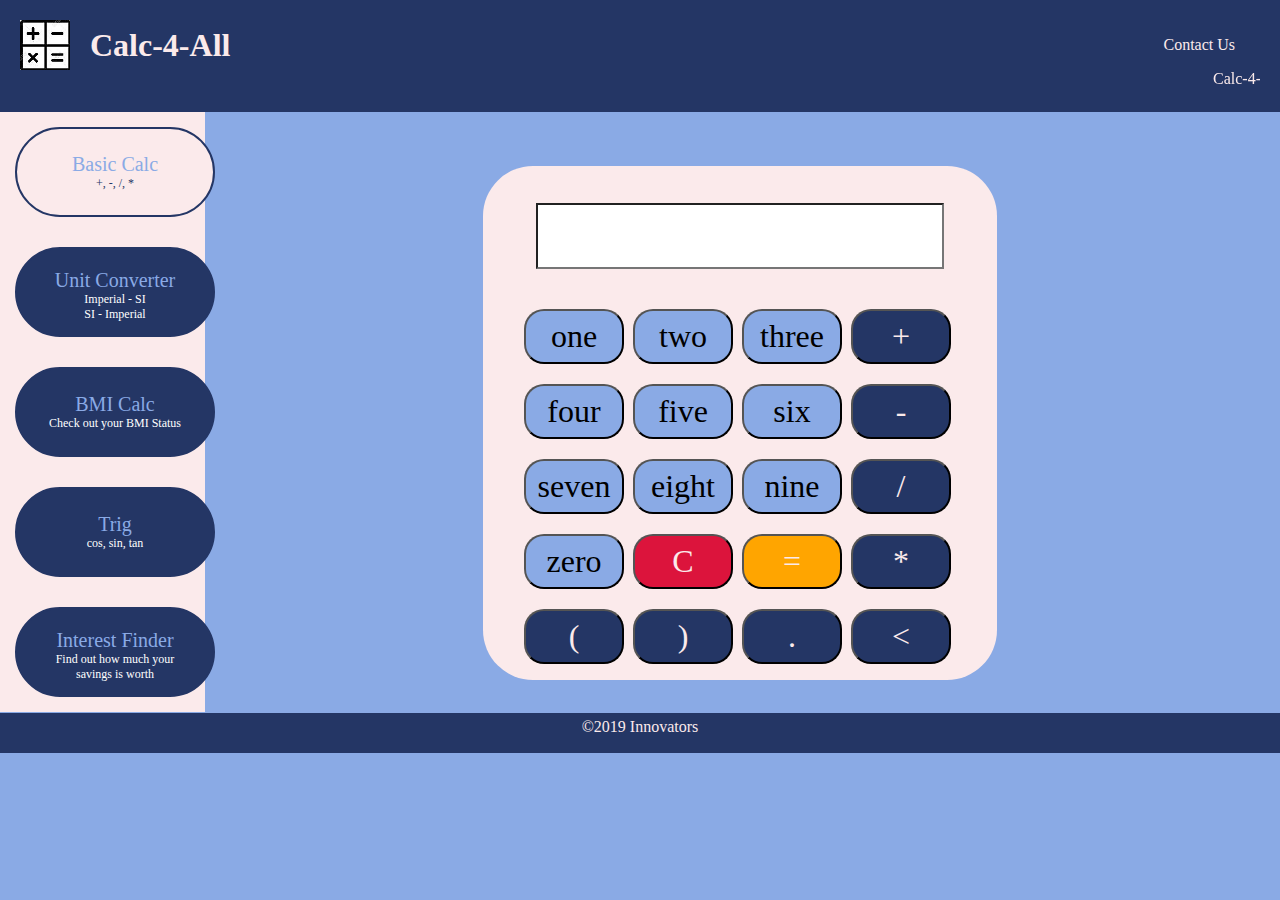
<file: html_files/index.html>
<!DOCTYPE html>
<html>
<head>
	<title>Calc-4-All</title>
	<link rel="stylesheet" type="text/css" href="..\css_files\index.css">
</head>

<body>
<div id="main_body">
	<header>
		<div id="main_header">
			<a href="index.html"><img src="../logo2.jpg" alt="logo" width="50" height="50"></a>
			<h1>Calc-4-All</h1>
			<ul>
			<li onclick="document.getElementById('contact_us').style.display='block'" style="width:auto;"><a href="#">Contact Us</a></li>
				<div id="contact_us" class="modal">
					<form class="modal-content animate" action="/action_page.php">
						<div class="container"> 
			                <label><b>Suggestions</b></label>
			                <br> 
			                <input type="text" id="suggestions">
			                <br> 
			  			    <label><b>E-mail</b></label>
			  			    <br> 
			                <input type="email" placeholder="example@email.com" id="email"> 
			                <br>
			                <input type="submit" id="submit" value="Submit">             
            			</div> 
					</form>
				</div>
			</ul>
			<marquee id="text">
				Calc-4-All is a free online calculator. Here you will find Basic Arithmetic, Trigonometry, BMI, Interest and Unit Conversion calculators. Enjoy!!!
			</marquee>
		</div>		
	</header>
	<aside>
		<div id="right_aside">
			<button class="button" id="active">
				<a href="index.html">Basic Calc</a>
				<p> +, -, /, *</p>
			</button>
			<button class="button">
				<a href="area.html">Unit Converter</a>
				<p> Imperial - SI</p>
				<p> SI - Imperial</p>
			</button>
			<button class="button">
				<a href="bmi.html">BMI Calc</a>
				<p>Check out your BMI Status</p>
			</button>
			<button class="button">
				<a href="trig.html">Trig</a>
				<p>cos, sin, tan</p>
			</button>
			<button class="button">
			<a href="int.html">Interest Finder</a>
				<p>Find out how much your savings is worth</p>
			</button>
	    </div>
	</aside>
	<main>
		<div id="content">
			<form name="case">
			    <input name="display" id="display" value=""> <!-- this is display area -->

			    <input type="button" class="digit" value="one" onclick="run1()"> <!-- value is for what appears on button -->
			    <input type="button" class="digit" value="two" onclick="run2()">
			    <input type="button" class="digit" value="three" onclick="run3()">
			    <input type="button" id="plus" 	class="oper" 	value="+"  onclick="runPlus()">

			    <input type="button" class="digit" value="four" onclick="run4()">
			    <input type="button" class="digit" value="five" onclick="run5()">
			    <input type="button" class="digit" value="six" onclick="run6()">
			    <input type="button" id="minus" 	class="oper" 	value="-" onclick="runMinus()" >

			    <input type="button" class="digit" value="seven" onclick="run7()">
			    <input type="button" class="digit" value="eight" onclick="run8()">
			    <input type="button" class="digit" value="nine" onclick="run9()">
			    <input type="button" id="divide" 	class="oper" 	value="/" onclick="runDivide()" >
			    
			    <input type="button" class="digit" value="zero" onclick="run0()">
			    <input type="button" id="clearMem" class="oper" value="C" onclick="runC()">
			  	<input type="button" id="equal" 	class="oper"	value="=" onclick="runEquals()">
			    <input type="button" id="multiply" 	class="oper" 	value="*" onclick="runMultiply()">

			    <input type="button" id="openBracket" 	class="oper" 	value="(" onclick="runOpenBracket()">
			    <input type="button" id="closeBracket" 	class="oper" 	value=")" onclick="runCloseBracket()">
			    <input type="button" id="dot" 	class="oper" 	value="." onclick="runDot()">
			    <input type="button" id="backspace" class="oper" value="<" onclick="runBackspace()">

			  </form>			
		</div>
	</main>
	<div id="clear"></div>
		<footer>
			<div id="footer">
				<p>&copy;2019 Innovators</p>
			</div>
		</footer>
</div>
	<script type="text/javascript" src="../js_files/index.js"></script>
</body>
</html>
</file>
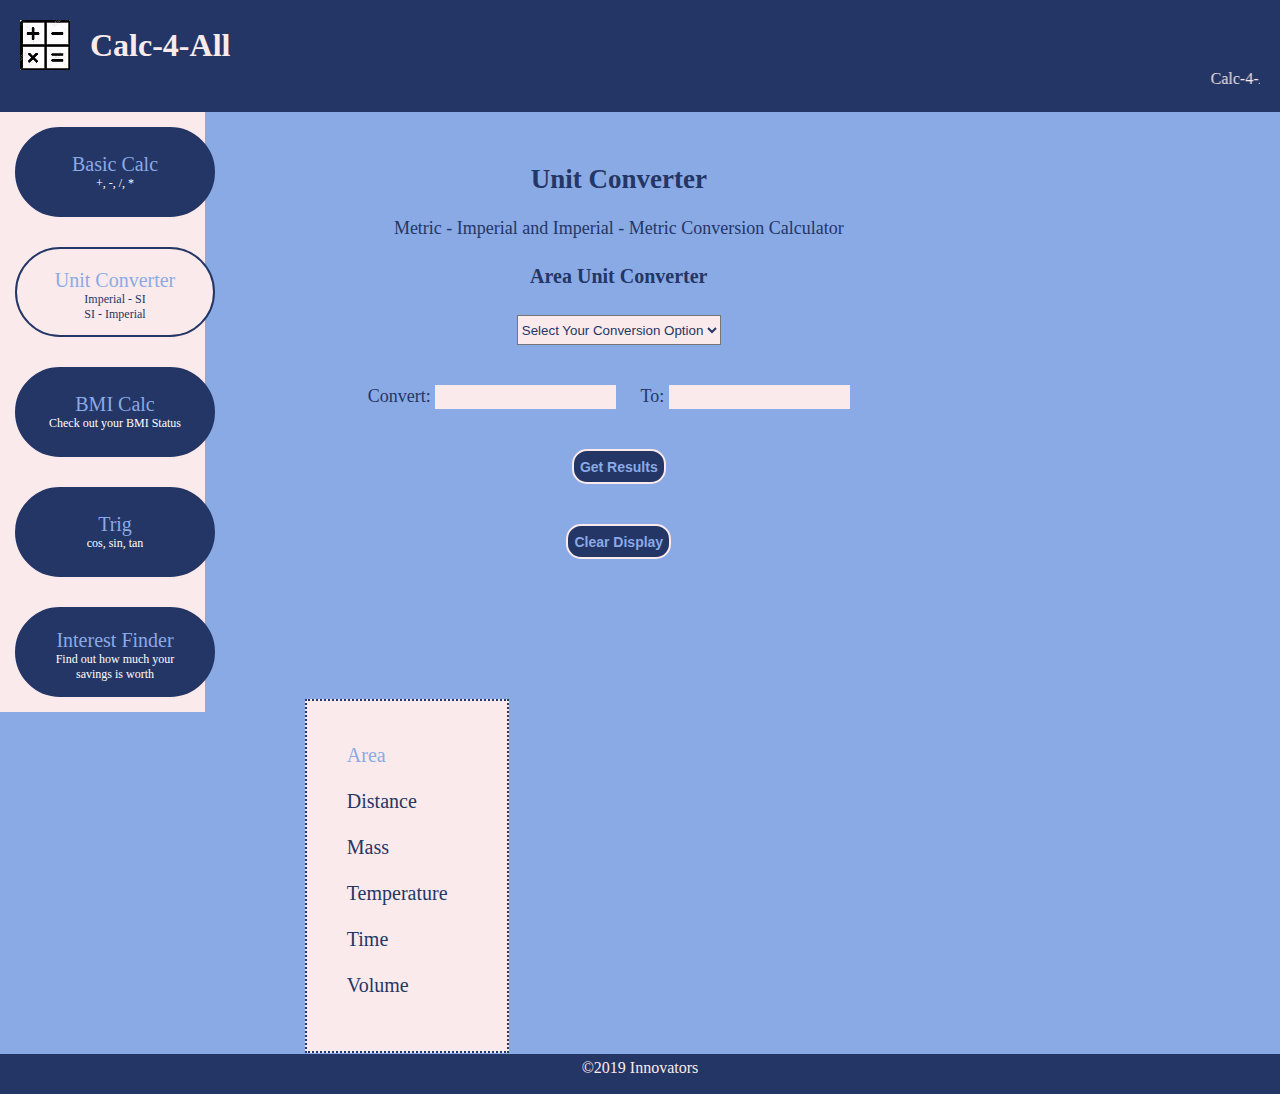
<file: html_files/area.html>
<!DOCTYPE html>
<html>
<head>
	<title>Calc-4-All</title>
	<link rel="stylesheet" type="text/css" href="..\css_files\area.css">
</head>
<body>
	<div id="main_body">
	<header>
		<div id="main_header">
			<a href="index.html"><img src="../logo2.jpg" alt="logo" width="50" height="50"></a>
			<h1>Calc-4-All</h1>
			<marquee id="text">
				Calc-4-All is a free online calculator. Here you will find Basic Arithmetic, Trigonometry, BMI, Interest and Unit Conversion calculators. Enjoy!!!
			</marquee>
		</div>		
	</header>
	<aside>
		<div id="right_aside">
			<button class="button">
				<a href="index.html">Basic Calc</a>
				<p> +, -, /, *</p>
			</button>
			<button class="button" id="active">
				<a href="area.html">Unit Converter</a>
				<p> Imperial - SI</p>
				<p> SI - Imperial</p>
			</button>
			<button class="button">
				<a href="bmi.html">BMI Calc</a>
				<p>Check out your BMI Status</p>
			</button>
			<button class="button">
				<a href="trig.html">Trig</a>
				<p>cos, sin, tan</p>
			</button>
			<button class="button">
			<a href="int.html">Interest Finder</a>
				<p>Find out how much your savings is worth</p>
			</button>
	    </div>
	</aside>
	<div id="main_content">
		<h2>Unit Converter</h2>
		<p>
			Metric - Imperial and Imperial - Metric Conversion Calculator
		</p>        
		<h4>Area Unit Converter</h4>
		<select  class="choose" id="choose_area">
			<option id="select_option">Select Your Conversion Option</option>
			<option class="option" value="sq_m">Sq. meter - Sq. feet</option>
			<option class="option" value="sq_ft">Sq. feet - Sq. meters</option>
		</select>
		<br>
		<label>Convert:</label>
		<input type="number" class="user_input" step="0.01" min="0" required>
		<label>To:</label>
		<input type="text" class="app_output">
		<br>
		<button onclick="convert()" id="answer">Get Results</button>	
		<br>
		<button onclick="clear_display()" id="clear_display">Clear Display</button>			
	</div>
	<aside>
		<div id="left_aside">
			<ul id="left-list">
				<br>
				<li><a href="area.html" class="current">Area</a></li>
				<br>
				<li><a href="distance.html">Distance</a></li>
				<br>
				<li><a href="mass.html">Mass</a></li>
				<br>
				<li><a href="temp.html">Temperature</a></li>
				<br>
				<li><a href="time.html">Time</a></li>
				<br>
				<li><a href="volume.html">Volume</a></li>
			</ul>		
		</div>
	</aside>
	<div id="clear"></div>
	<footer>
		<div id="footer">
			<p>&copy;2019 Innovators</p>
		</div>
	</footer>
</div>
<script type="text/javascript" src="..\js_files\area.js"></script>
</body>
</html>
</file>
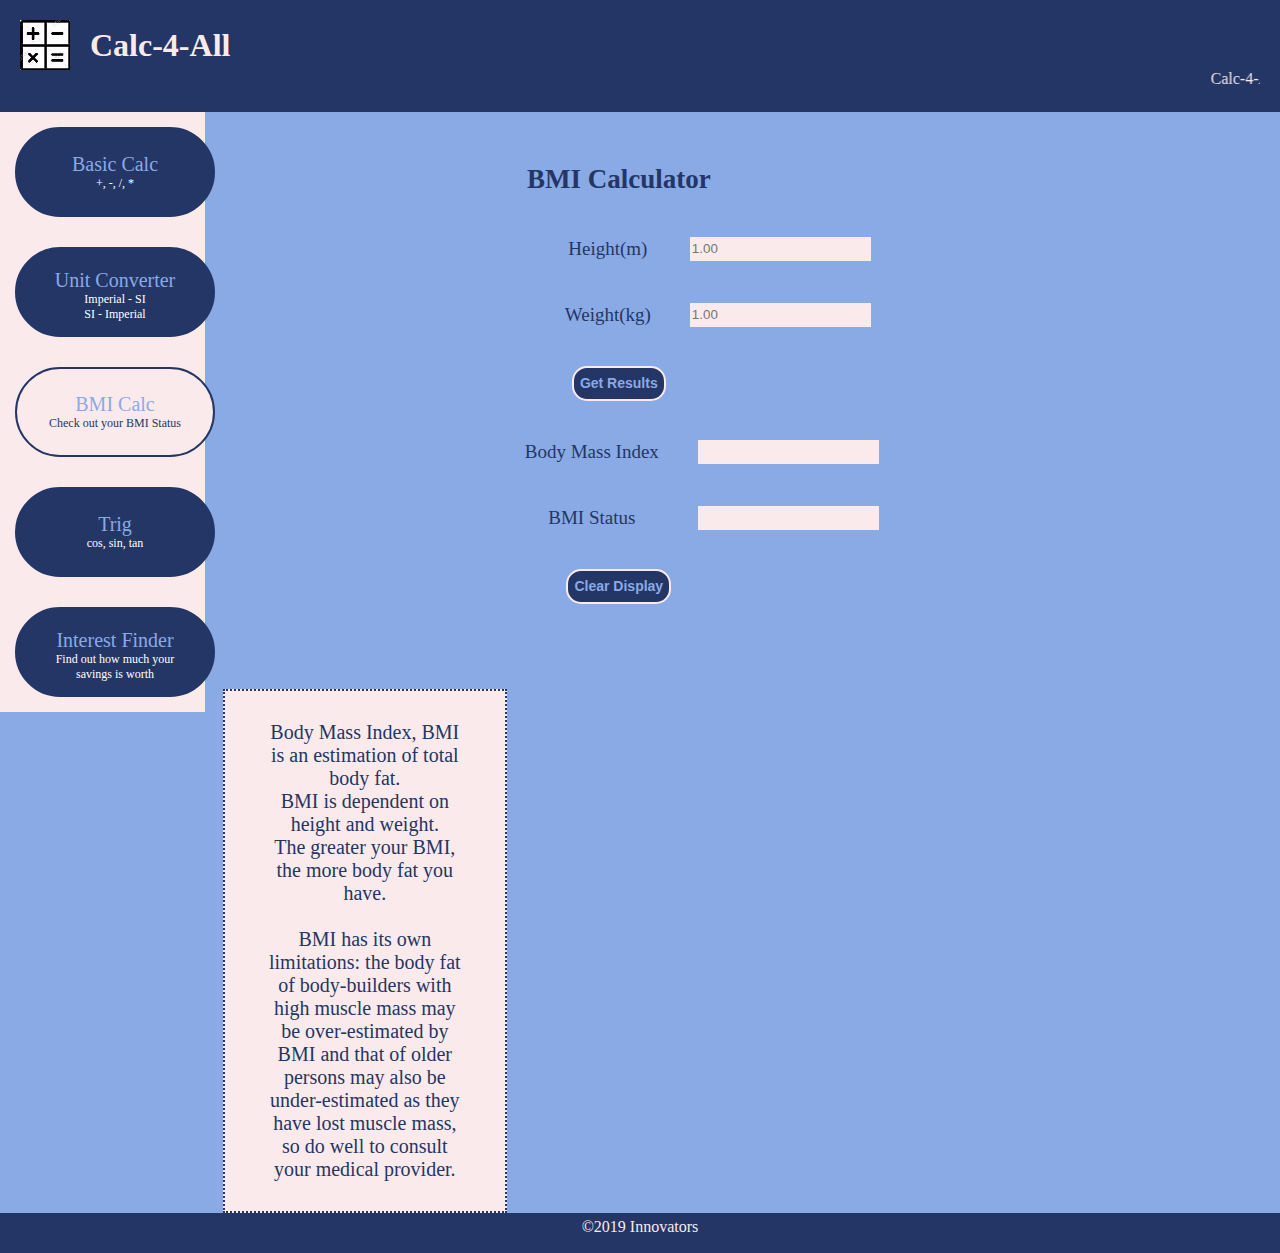
<file: html_files/bmi.html>
<!DOCTYPE html>
<html>
<head>
	<title>Calc-4-All</title>
	<link rel="stylesheet" type="text/css" href="..\css_files\bmi.css">
</head>
<body>
	<div id="main_body">
	<header>
		<div id="main_header">
			<a href="index.html"><img src="../logo2.jpg" alt="logo" width="50" height="50"></a>
			<h1>Calc-4-All</h1>
			<marquee id="text">
				Calc-4-All is a free online calculator. Here you will find Basic Arithmetic, Trigonometry, BMI, Interest and Unit Conversion calculators. Enjoy!!!
			</marquee>
		</div>		
	</header>
	<aside>
		<div id="right_aside">
			<button class="button">
				<a href="index.html">Basic Calc</a>
				<p> +, -, /, *</p>
			</button>
			<button class="button">
				<a href="area.html">Unit Converter</a>
				<p> Imperial - SI</p>
				<p> SI - Imperial</p>
			</button>
			<button class="button" id="active">
				<a href="bmi.html">BMI Calc</a>
				<p>Check out your BMI Status</p>
			</button>
			<button class="button">
				<a href="trig.html">Trig</a>
				<p>cos, sin, tan</p>
			</button>
			<button class="button">
			<a href="int.html">Interest Finder</a>
				<p>Find out how much your savings is worth</p>
			</button>
	    </div>
	</aside>
    <div id="main_content">
    	<h2>BMI Calculator</h2>
    	<div id="bmi_form">
    		<form name="bmi">
    			<div id="input_label1">
	    			<label for="height">Height(m)</label>	
	    			<br><br><br>
	    			<label for="weight">Weight(kg)</label>
	    			<br>
    			</div>
	    		<div class="input">
		    		<input type="number" name="height" id="height_m" class="u_entry" min="0" placeholder="1.00" step="0.01">
		    		<br><br><br>
		    		<input type="number" name="mass" id="weight_kg" class="u_entry" min="0" placeholder="1.00" step="0.01">
		    		<br>		
	    		</div>
	    		<div class="clear"></div>
	    		<input type="button" id="get_results" 	class="u_entry"	value="Get Results" onclick="bmi_calc()">
		    	<br>		    
	    		<div id="input_label2">
	    			<label for="index">Body Mass Index</label>
	    			<br><br><br>
	    			<label for="status">BMI Status</label>
	    			<br>
	    		</div>
	    		<div class="input">
	    			<input name="display_1" id="display_bmi" value="" class="sys_response" maxlength="5">
		    		<br><br><br>	    		
		    		<input name="display_2" id="display_status" value="" class="sys_response">
		    		<br>
	    		</div>
	    		<div class="clear"></div>
	    		<input type="button" id="clear_display" class="u_entry" value="Clear Display" onclick="clearDisplay()">
		    	<br>
    		</form>
    	</div>
    	<div id="status_text"></div>
    </div>
    <div id="left_aside">
    		<p>
		    	Body Mass Index, BMI is an estimation of total body fat.<br> BMI is dependent on height and weight.<br>
		    	The greater your BMI, the more body fat you have. 
		    	<br><br>
    		    BMI has its own limitations: the body fat of body-builders with high muscle mass may be over-estimated by BMI and that of older persons may also be under-estimated as they have lost muscle mass, so do well to consult your medical provider.
        	</p>
    </div>
	
	<div class="clear"></div>
		<footer>
			<div id="footer">
				<p>&copy;2019 Innovators</p>
			</div>
		</footer>
</div>
<script type="text/javascript" src="..\js_files\bmi.js"></script>
</body>
</html>
</file>
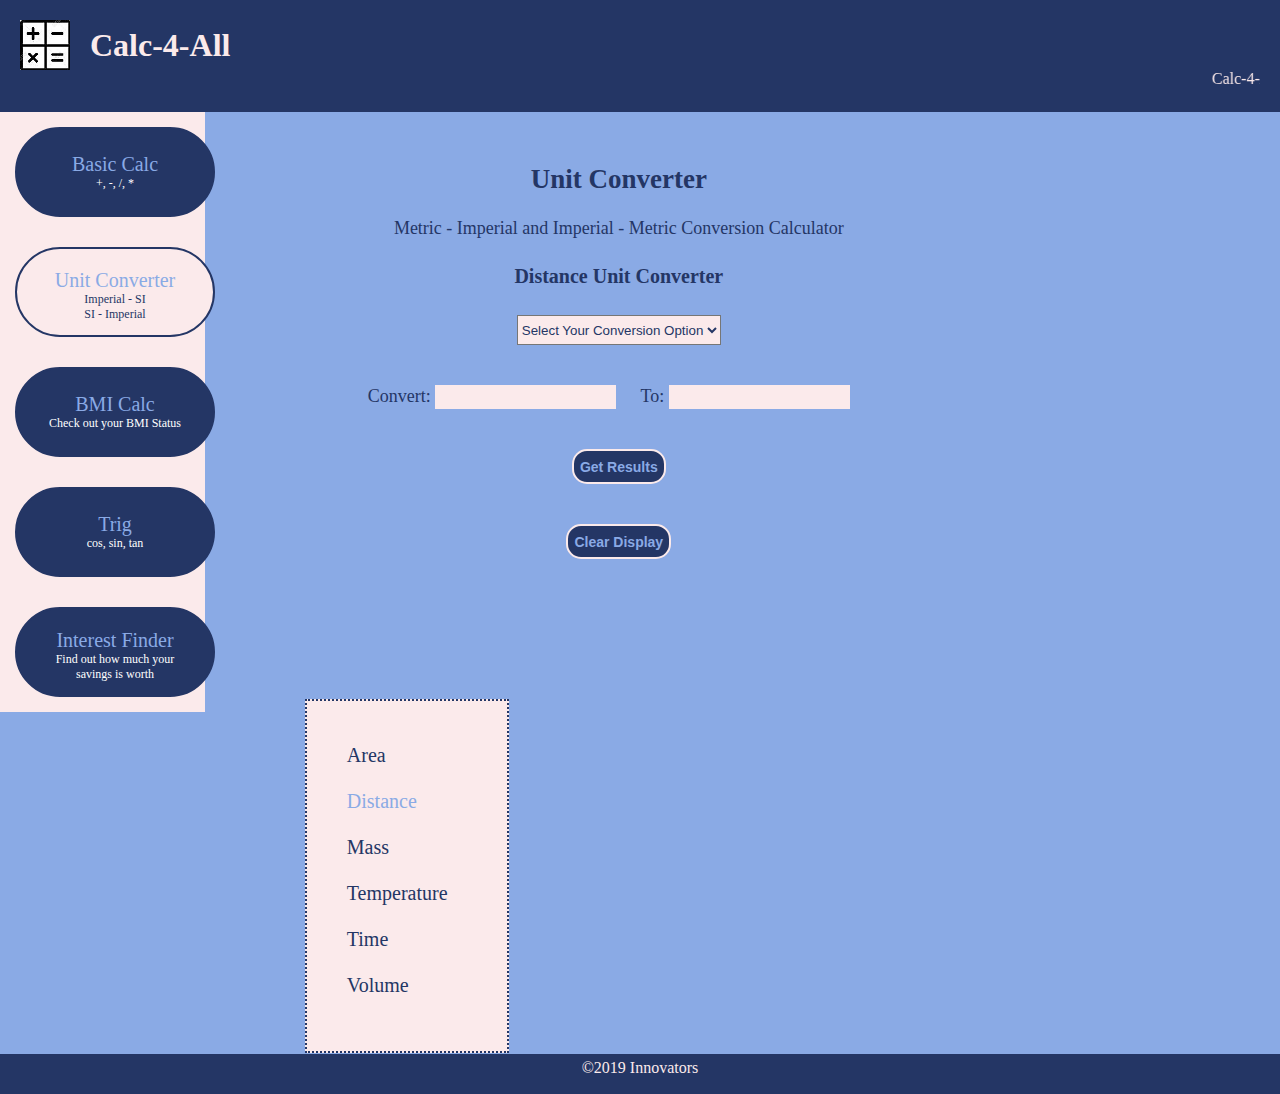
<file: html_files/distance.html>
<!DOCTYPE html>
<html>
<head>
	<title>Calc-4-All</title>
	<link rel="stylesheet" type="text/css" href="..\css_files\distance.css">
</head>
<body>
	<div id="main_body">
	<header>
		<div id="main_header">
			<a href="index.html"><img src="../logo2.jpg" alt="logo" width="50" height="50"></a>
			<h1>Calc-4-All</h1>
			<marquee id="text">
				Calc-4-All is a free online calculator. Here you will find Basic Arithmetic, Trigonometry, BMI, Interest and Unit Conversion calculators. Enjoy!!!
			</marquee>
		</div>		
	</header>
	<aside>
		<div id="right_aside">
			<button class="button">
				<a href="index.html">Basic Calc</a>
				<p> +, -, /, *</p>
			</button>
			<button class="button" id="active">
				<a href="area.html">Unit Converter</a>
				<p> Imperial - SI</p>
				<p> SI - Imperial</p>
			</button>
			<button class="button">
				<a href="bmi.html">BMI Calc</a>
				<p>Check out your BMI Status</p>
			</button>
			<button class="button">
				<a href="trig.html">Trig</a>
				<p>cos, sin, tan</p>
			</button>
			<button class="button">
			<a href="int.html">Interest Finder</a>
				<p>Find out how much your savings is worth</p>
			</button>
	    </div>
	</aside>
	<div id="main_content">
		<h2>Unit Converter</h2>
		<p>
			Metric - Imperial and Imperial - Metric Conversion Calculator 
		</p>        
		<h4>Distance Unit Converter</h4>
		<select class="choose" id="choose_distance">
			<option id="select_option">Select Your Conversion Option</option>
			<option class="option" value="m-y">Meters - Yards</option>
			<option class="option" value="y-m">Yards - Meters</option>
		</select>
		<br>
		<!-- input areas where user inputs value and gets output in return -->
		<label>Convert:</label>
		<input type="number" class="user_input" step="0.01" min="0" required>
		<label>To:</label>
		<input type="text" class="app_output">
		<br>
		<button onclick="convert()" id="answer">Get Results</button>
		<br>	
		<button onclick="clear_display()" id="clear_display">Clear Display</button>			
	</div>
	<aside>
		<div id="left_aside">
			<ul id="left-list">
				<br>
				<li><a href="area.html">Area</a></li>
				<br>
				<li><a href="distance.html" class="current">Distance</a></li>
				<br>
				<li><a href="mass.html">Mass</a></li>
				<br>
				<li><a href="temp.html">Temperature</a></li>
				<br>
				<li><a href="time.html">Time</a></li>
				<br>
				<li><a href="volume.html">Volume</a></li>
			</ul>		
		</div>
	</aside>
	<div id="clear"></div>
	<footer>
		<div id="footer">
			<p>&copy;2019 Innovators</p>
		</div>
	</footer>
</div>
<script type="text/javascript" src="..\js_files\distance.js"></script>
</body>
</html>
</file>
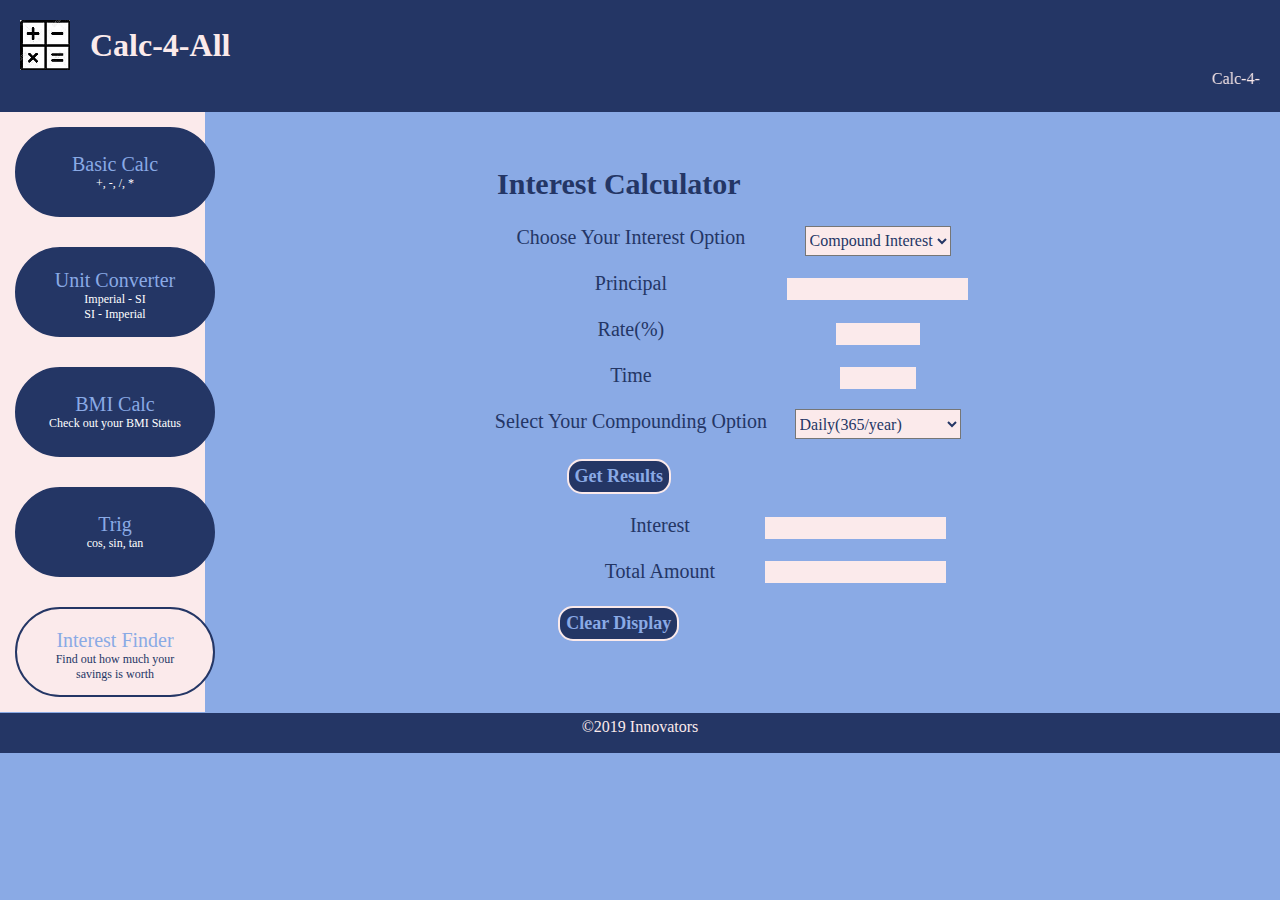
<file: html_files/int.html>
<!DOCTYPE html>
<html>
<head>
	<title>Calc-4-All</title>
	<link rel="stylesheet" type="text/css" href="..\css_files\int.css">
</head>
<body>
	<div id="main_body">
	<header>
		<div id="main_header">
			<a href="index.html"><img src="../logo2.jpg" alt="logo" width="50" height="50"></a>
			<h1>Calc-4-All</h1>
			<marquee id="text">
				Calc-4-All is a free online calculator. Here you will find Basic Arithmetic, Trigonometry, BMI, Interest and Unit Conversion calculators. Enjoy!!!
			</marquee>
		</div>			
	</header>
	<aside>
		<div id="right_aside">
			<button class="button">
				<a href="index.html">Basic Calc</a>
				<p> +, -, /, *</p>
			</button>
			<button class="button">
				<a href="area.html">Unit Converter</a>
				<p> Imperial - SI</p>
				<p> SI - Imperial</p>
			</button>
			<button class="button">
				<a href="bmi.html">BMI Calc</a>
				<p>Check out your BMI Status</p>
			</button>
			<button class="button">
				<a href="trig.html">Trig</a>
				<p>cos, sin, tan</p>
			</button>
			<button class="button" id="active">
			<a href="int.html">Interest Finder</a>
				<p>Find out how much your savings is worth</p>
			</button>
	    </div>
	</aside>
	<div id="main_content">
		<h2>Interest Calculator</h2>
        <!-- user options -simple or compound interest -->
        <div id="label1">
        	<label for="interest_options" id="optionLabel_1">Choose Your Interest Option</label>
        	<br><br>
        	<label for="principal" class="label">Principal</label>
        	<br><br>
        	<label for="rate" class="label">Rate(%)</label>
        	<br><br>
        	<label for="time" class="label">Time</label>
        	<br><br>
        	<label for="compound_options" id="optionLabel_2">Select Your Compounding Option</label>
        	<br><br>
        </div>
        <div class="input_area">
	        <select id="interest_options">
	           	<option value="compoundInterest" id="compound">Compound Interest</option>
	        	<option value="simpleInterest" id="simple">Simple Interest</option>
	        </select>
	        <br>
			<input type="number" name="principal" id="principal" min="5" class="input" step="0.01">
			<br>			
			<input type="number" name="rate" id="rate" min="1" max="100" class="input" step="0.01">
			<br>			
			<input type="number" name="time" id="time" min="1" max="100" class="input"step="0.1">
			<br>			
			<select id="compound_options">
				<option value="365">Daily(365/year)</option>
				<option value="52">Weekly(52/year)</option>
				<option value="26">Bi-weekly(26/year)</option>
				<option value="12">Monthly(12/year)</option>
				<option value="6">Bi-monthly(6/year)</option>
				<option value="4">Quarterly(4/year)</option>
				<option value="2">Semi-annually(2/year)</option>
				<option value="1">Annually</option>
			</select>
			<br>
		</div>
		<div class="clear"></div>
		<input type="button" id="get_results" class="u_entry" value="Get Results" onclick="answer()">
		<br>
		<div id="label2">
			<label for="displayInterest" class="label">Interest</label>	
			<br><br>
			<label for="displayAmount" class="label">Total Amount</label>
			<br><br>
		</div>
        <div class="input_area">     
			<input type="display" name="displayInterest" id="displayInterest" class="input">
			<br>			
			<input type="display" name="displayAmount" id="displayAmount" class="input">
			<br>
		</div>
		<div class="clear"></div>
		<input type="button" id="clear_display" class="u_entry" value="Clear Display" onclick="clear_display()">
		<br>
	</div>
	<div class="clear"></div>
		<footer>
			<div id="footer">
				<p>&copy;2019 Innovators</p>
			</div>
		</footer>
</div>
<script type="text/javascript" src="..\js_files\int.js"></script>
</body>
</html>
</file>
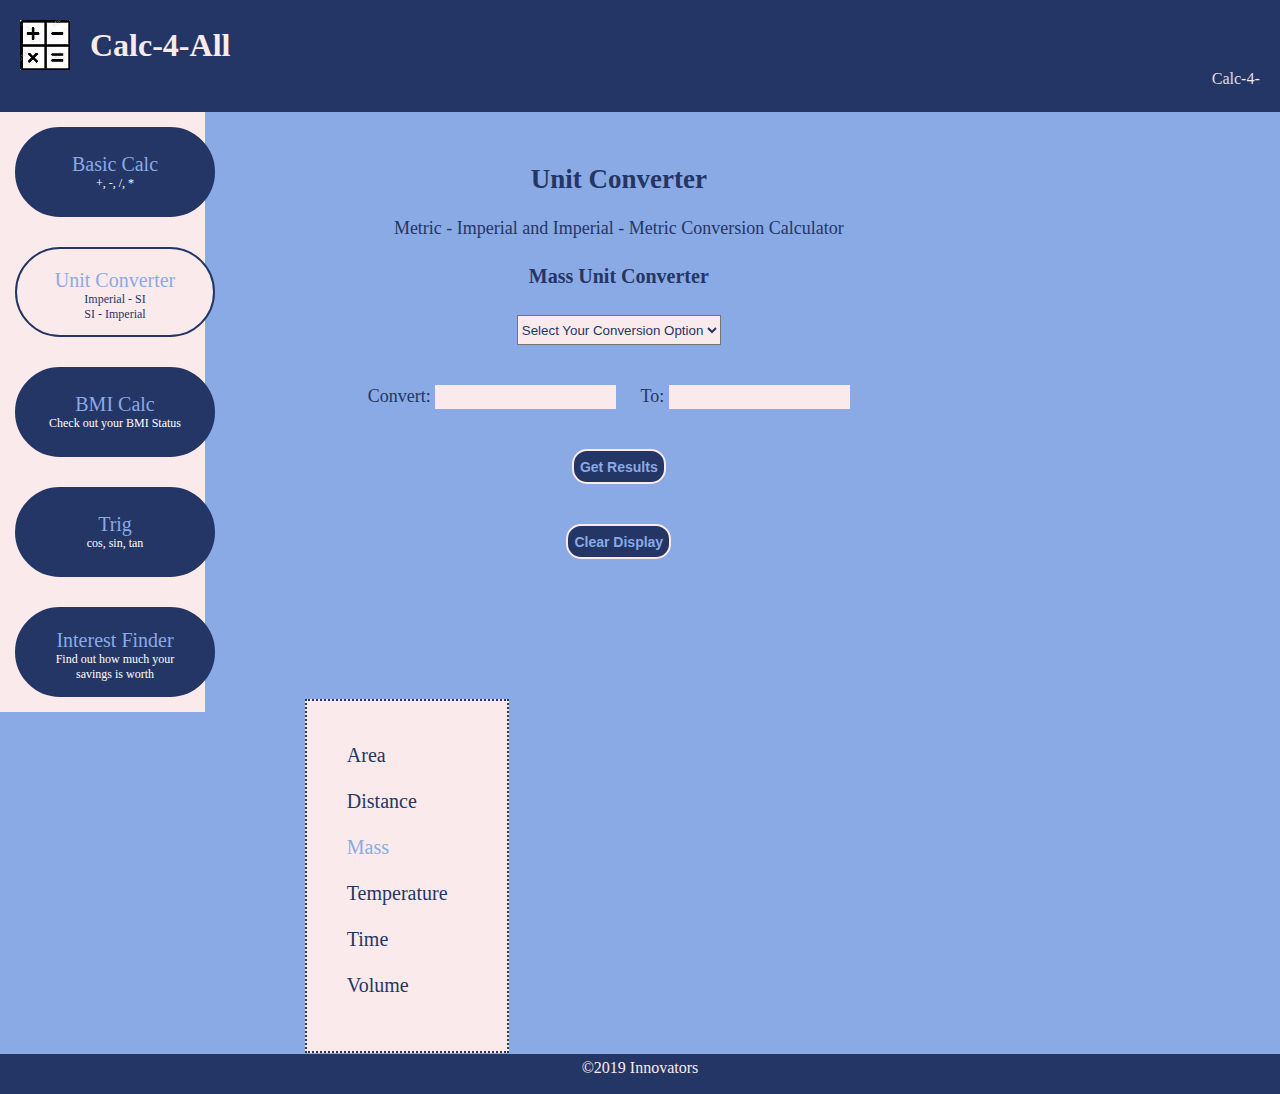
<file: html_files/mass.html>
<!DOCTYPE html>
<html>
<head>
	<title>Calc-4-All</title>
	<link rel="stylesheet" type="text/css" href="..\css_files\mass.css">
</head>
<body>
	<div id="main_body">
	<header>
		<div id="main_header">
			<a href="index.html"><img src="../logo2.jpg" alt="logo" width="50" height="50"></a>
			<h1>Calc-4-All</h1>
			<marquee id="text">
				Calc-4-All is a free online calculator. Here you will find Basic Arithmetic, Trigonometry, BMI, Interest and Unit Conversion calculators. Enjoy!!!
			</marquee>
		</div>		
	</header>
	<aside>
		<div id="right_aside">
			<button class="button">
				<a href="index.html">Basic Calc</a>
				<p> +, -, /, *</p>
			</button>
			<button class="button" id="active">
				<a href="area.html">Unit Converter</a>
				<p> Imperial - SI</p>
				<p> SI - Imperial</p>
			</button>
			<button class="button">
				<a href="bmi.html">BMI Calc</a>
				<p>Check out your BMI Status</p>
			</button>
			<button class="button">
				<a href="trig.html">Trig</a>
				<p>cos, sin, tan</p>
			</button>
			<button class="button">
			<a href="int.html">Interest Finder</a>
				<p>Find out how much your savings is worth</p>
			</button>
	    </div>
	</aside>
	<div id="main_content">
		<h2>Unit Converter</h2>
		<p>
			Metric - Imperial and Imperial - Metric Conversion Calculator
		</p>        
		<h4>Mass Unit Converter</h4>
		<select class="choose" id="choose_mass">
			<option id="select_option">Select Your Conversion Option</option>
			<option class="option" value="kg-p">Kilograms - Pounds</option>
			<option class="option" value="p-kg"> Pounds - Kilograms</option>
		</select>
		<br>
		<!-- input areas where user inputs value and gets output in return -->
		<label>Convert:</label>
		<input type="number" class="user_input" step="0.01" min="0" required>
		<label>To:</label>
		<input type="text" class="app_output">
		<br>
		<button onclick="convert()" id="answer">Get Results</button>
		<br>	
		<button onclick="clear_display()" id="clear_display">Clear Display</button>			
	</div>
	<aside>
		<div id="left_aside">
			<ul id="left-list">
				<br>	
				<li><a href="area.html">Area</a></li>
				<br>
				<li><a href="distance.html">Distance</a></li>
				<br>
				<li><a href="mass.html" class="current">Mass</a></li>
				<br>
				<li><a href="temp.html">Temperature</a></li>
				<br>
				<li><a href="time.html">Time</a></li>
				<br>
				<li><a href="volume.html">Volume</a></li>
			</ul>		
		</div>
	</aside>
	<div id="clear"></div>
	<footer>
		<div id="footer">
			<p>&copy;2019 Innovators</p>
		</div>
	</footer>
</div>
<script type="text/javascript" src="..\js_files\mass.js"></script>
</body>
</html>
</file>
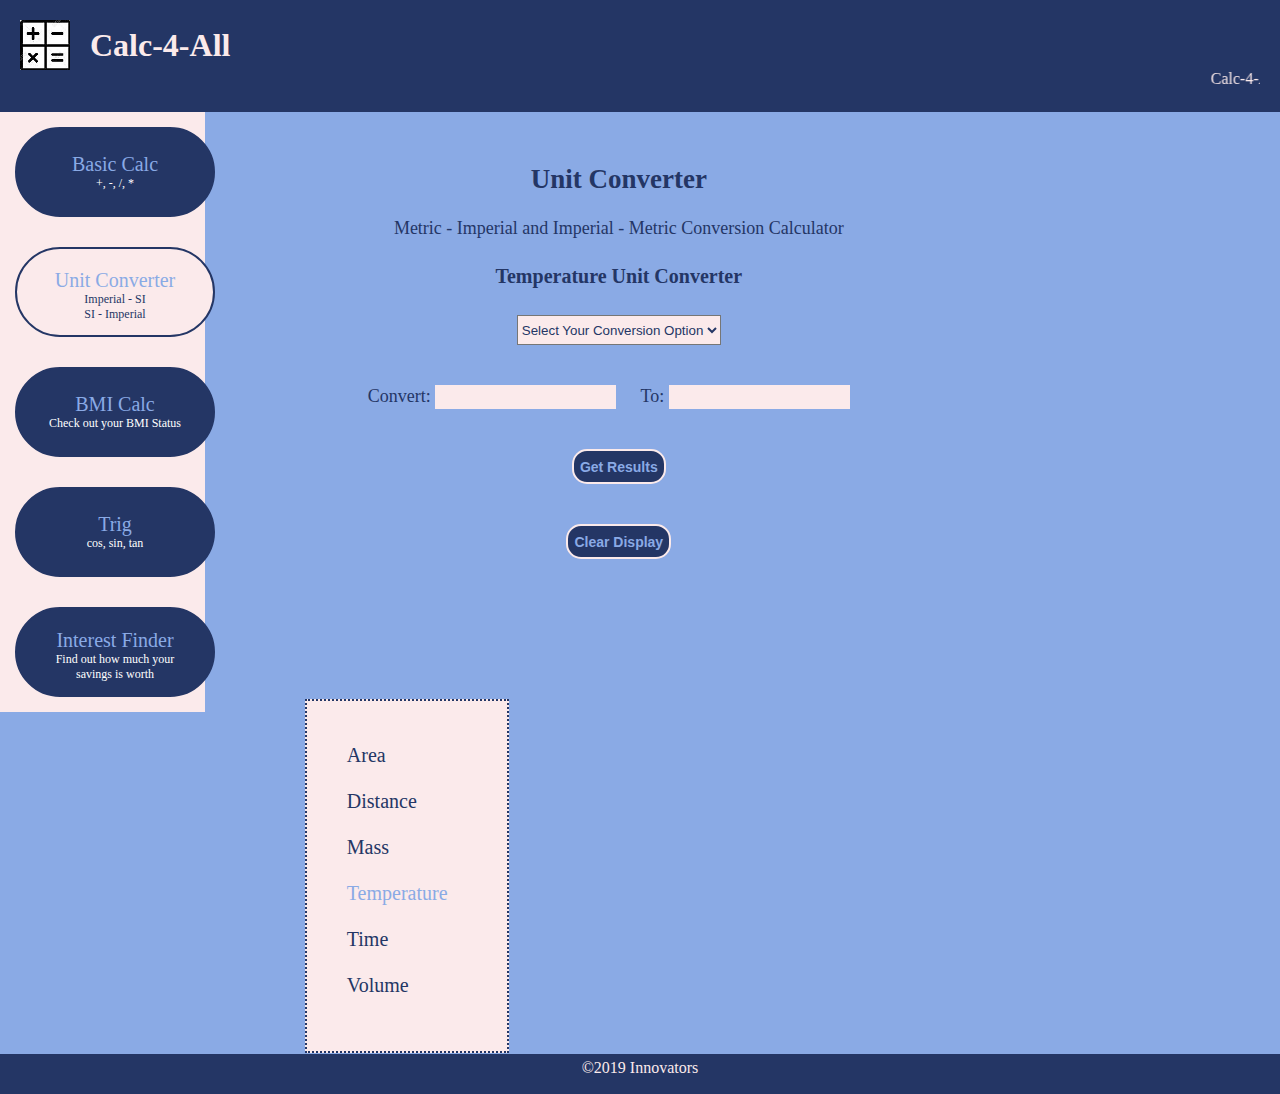
<file: html_files/temp.html>
<!DOCTYPE html>
<html>
<head>
	<title>Calc-4-All</title>
	<link rel="stylesheet" type="text/css" href="..\css_files\temp.css">
</head>
<body>
	<div id="main_body">
	<header>
		<div id="main_header">
			<a href="index.html"><img src="../logo2.jpg" alt="logo" width="50" height="50"></a>
			<h1>Calc-4-All</h1>
			<marquee id="text">
				Calc-4-All is a free online calculator. Here you will find Basic Arithmetic, Trigonometry, BMI, Interest and Unit Conversion calculators. Enjoy!!!
			</marquee>
		</div>		
	</header>
	<aside>
		<div id="right_aside">
			<button class="button">
				<a href="index.html">Basic Calc</a>
				<p> +, -, /, *</p>
			</button>
			<button class="button" id="active">
				<a href="area.html">Unit Converter</a>
				<p> Imperial - SI</p>
				<p> SI - Imperial</p>
			</button>
			<button class="button">
				<a href="bmi.html">BMI Calc</a>
				<p>Check out your BMI Status</p>
			</button>
			<button class="button">
				<a href="trig.html">Trig</a>
				<p>cos, sin, tan</p>
			</button>
			<button class="button">
			<a href="int.html">Interest Finder</a>
				<p>Find out how much your savings is worth</p>
			</button>
	    </div>
	</aside>
	<div id="main_content">
		<h2>Unit Converter</h2>
		<p>
			Metric - Imperial and Imperial - Metric Conversion Calculator
		</p>        
		<h4>Temperature Unit Converter</h4>
		<select class="choose" id="choose_temp">
			<option id="select_option">Select Your Conversion Option</option>
			<option class="option" value="tempk-c">Kelvin - Celsius</option>
			<option class="option" value="tempc-k">Celsius - Kelvin</option>
			<option class="option" value="tempf-k">Fahrenheit - Kelvin</option>
			<option class="option" value="tempk-f">Kelvin - Fahrenheit</option>
		</select>
		<br>
		<!-- input areas where user inputs value and gets output in return -->
		<label>Convert:</label>
		<input type="number" class="user_input" step="0.01" min="0" required>
		<label>To:</label>
		<input type="text" class="app_output">
		<br>
		<button onclick="convert()" id="answer">Get Results</button>
		<br>	
		<button onclick="clear_display()" id="clear_display">Clear Display</button>			
	</div>
	<aside>
		<div id="left_aside">
			<ul id="left-list">
				<br>
				<li><a href="area.html">Area</a></li>
				<br>
				<li><a href="distance.html">Distance</a></li>
				<br>
				<li><a href="mass.html">Mass</a></li>
				<br>
				<li><a href="temp.html" class="current">Temperature</a></li>
				<br>
				<li><a href="time.html">Time</a></li>
				<br>
				<li><a href="volume.html">Volume</a></li>
			</ul>		
		</div>
	</aside>
	<div id="clear"></div>
	<footer>
		<div id="footer">
			<p>&copy;2019 Innovators</p>
		</div>
	</footer>
</div>
<script type="text/javascript" src="..\js_files\temp.js"></script>
</body>
</html>
</file>
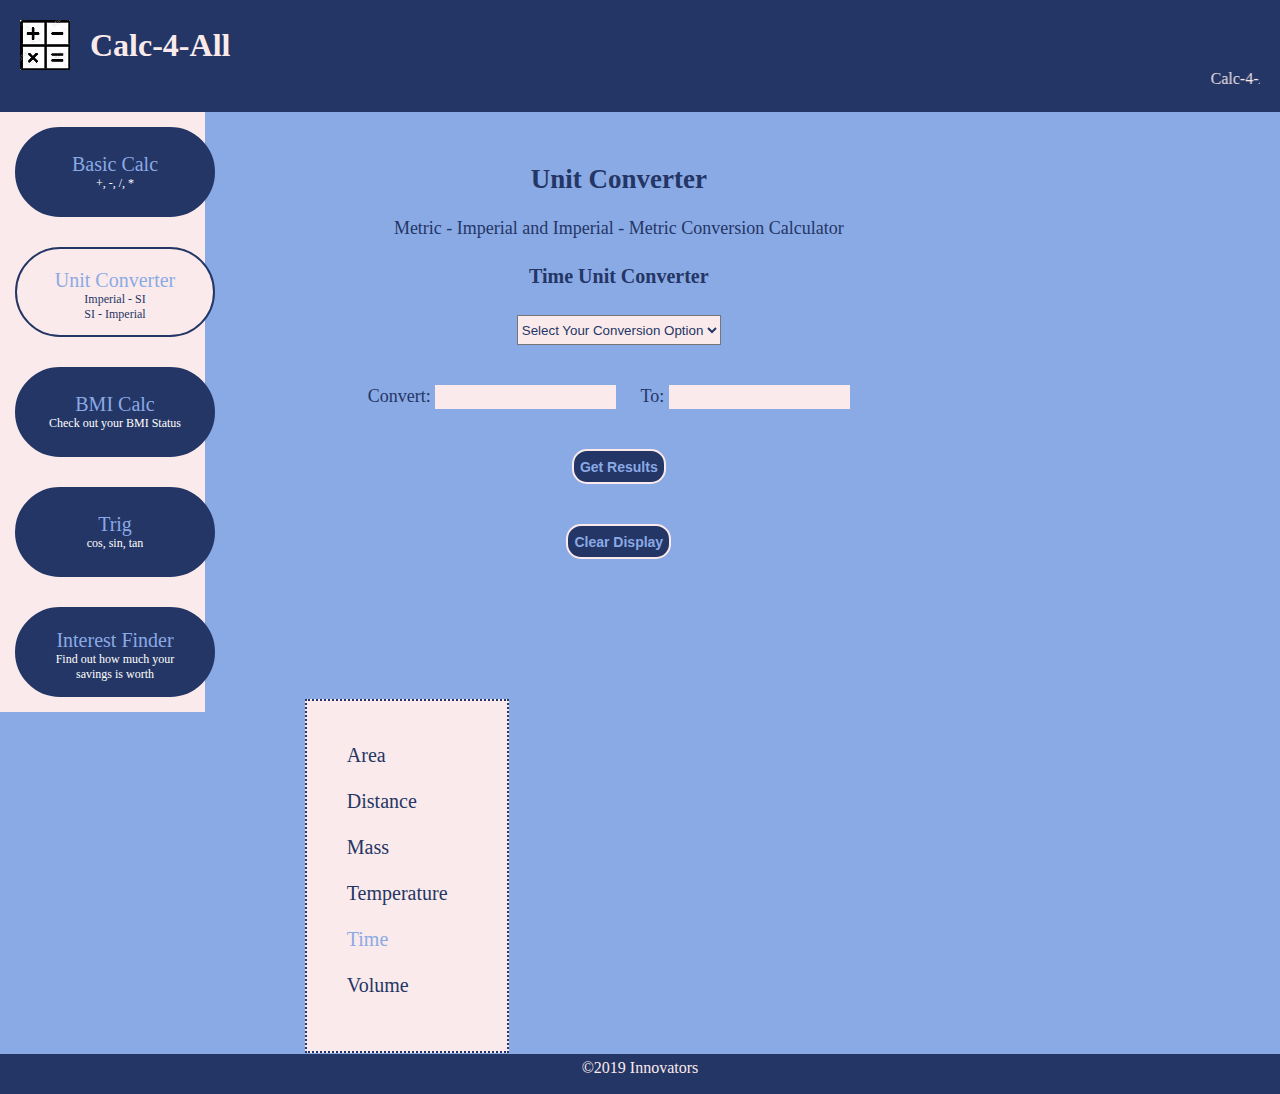
<file: html_files/time.html>
<!DOCTYPE html>
<html>
<head>
	<title>Calc-4-All</title>
	<link rel="stylesheet" type="text/css" href="..\css_files\time.css">
</head>
<body>
	<div id="main_body">
	<header>
		<div id="main_header">
			<a href="index.html"><img src="../logo2.jpg" alt="logo" width="50" height="50"></a>
			<h1>Calc-4-All</h1>
			<marquee id="text">
				Calc-4-All is a free online calculator. Here you will find Basic Arithmetic, Trigonometry, BMI, Interest and Unit Conversion calculators. Enjoy!!!
			</marquee>
		</div>		
	</header>
	<aside>
		<div id="right_aside">
			<button class="button">
				<a href="index.html">Basic Calc</a>
				<p> +, -, /, *</p>
			</button>
			<button class="button" id="active">
				<a href="area.html">Unit Converter</a>
				<p> Imperial - SI</p>
				<p> SI - Imperial</p>
			</button>
			<button class="button">
				<a href="bmi.html">BMI Calc</a>
				<p>Check out your BMI Status</p>
			</button>
			<button class="button">
				<a href="trig.html">Trig</a>
				<p>cos, sin, tan</p>
			</button>
			<button class="button">
			<a href="int.html">Interest Finder</a>
				<p>Find out how much your savings is worth</p>
			</button>
	    </div>
	</aside>
	<div id="main_content">
		<h2>Unit Converter</h2>
		<p>
			Metric - Imperial and Imperial - Metric Conversion Calculator
		</p>        
		<h4>Time Unit Converter</h4>
		<select class="choose" id="choose_time">
			<option id="select_option">Select Your Conversion Option</option>
			<option class="option" value="sec-hr">Seconds - Hours</option>
			<option class="option" value="sec-day">Seconds - Days</option>
			<option class="option" value="hr-sec">Hours - Seconds</option>
		</select>
		<br>
		<!-- input areas where user inputs value and gets output in return -->
		<label>Convert:</label>
		<input type="number" class="user_input" step="0.01" min="0" required>
		<label>To:</label>
		<input type="text" class="app_output">
		<br>
		<button onclick="convert()" id="answer">Get Results</button>
		<br>	
		<button onclick="clear_display()" id="clear_display">Clear Display</button>			
	</div>
	<aside>
		<div id="left_aside">
			<ul id="left-list">
				<br>
				<li><a href="area.html">Area</a></li>
				<br>
				<li><a href="distance.html">Distance</a></li>
				<br>
				<li><a href="mass.html">Mass</a></li>
				<br>
				<li><a href="temp.html">Temperature</a></li>
				<br>
				<li><a href="time.html" class="current">Time</a></li>
				<br>
				<li><a href="volume.html">Volume</a></li>
			</ul>		
		</div>
	</aside>
	<div id="clear"></div>
	<footer>
		<div id="footer">
			<p>&copy;2019 Innovators</p>
		</div>
	</footer>
</div>
<script type="text/javascript" src="..\js_files\time.js"></script>
</body>
</html>
</file>
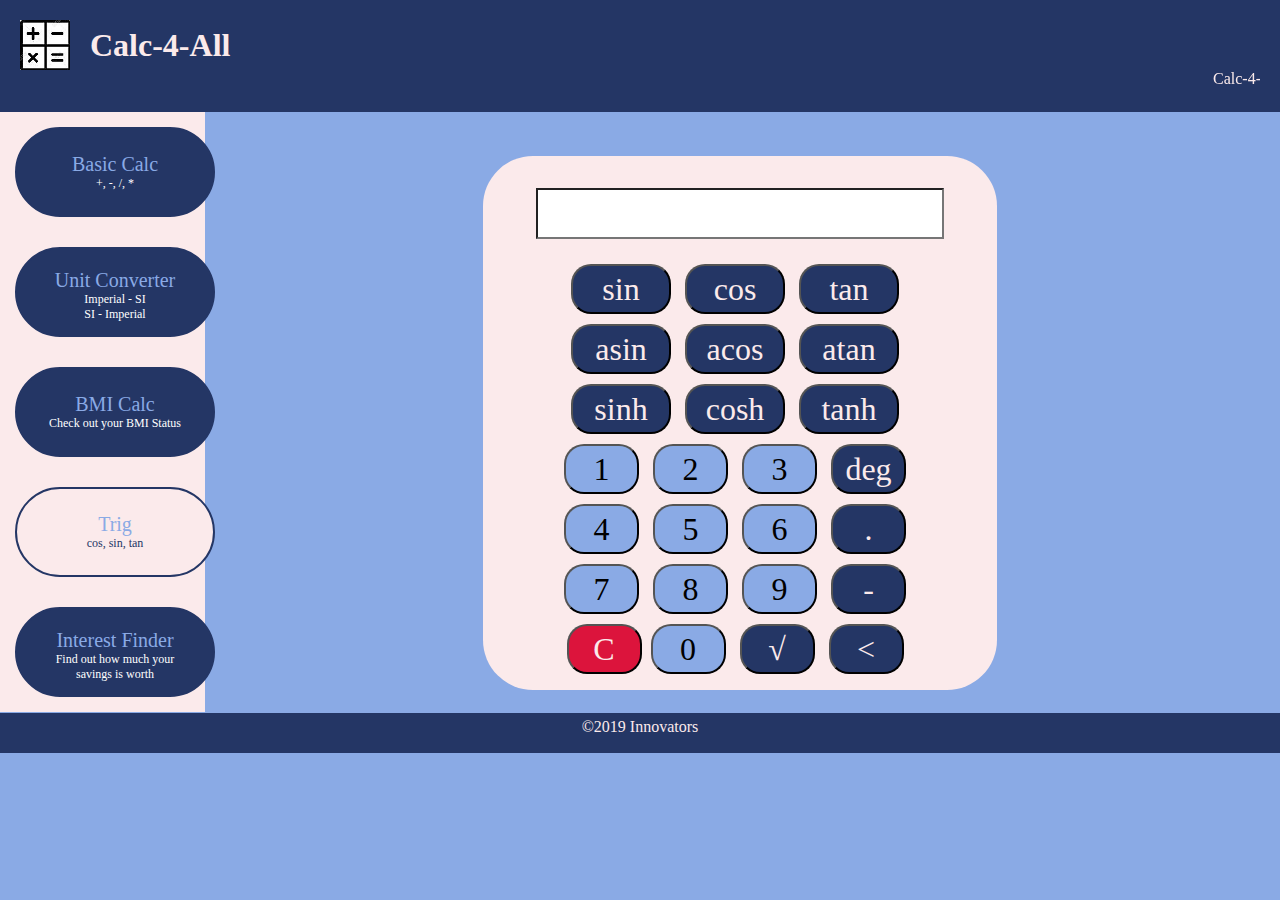
<file: html_files/trig.html>
<!DOCTYPE html>
<html>
<head>
	<title>Calc-4-All</title>
	<link rel="stylesheet" type="text/css" href="..\css_files\trig.css">
</head>
<body>
	<div id="main_body">
	<header>
		<div id="main_header">
			<a href="index.html"><img src="../logo2.jpg" alt="logo" width="50" height="50"></a>
			<h1>Calc-4-All</h1>
			<marquee id="text">
				Calc-4-All is a free online calculator. Here you will find Basic Arithmetic, Trigonometry, BMI, Interest and Unit Conversion calculators. Enjoy!!!
			</marquee>
		</div>		
	</header>
	<aside>
		<div id="right_aside">
			<button class="button">
				<a href="index.html">Basic Calc</a>
				<p> +, -, /, *</p>
			</button>
			<button class="button">
				<a href="area.html">Unit Converter</a>
				<p> Imperial - SI</p>
				<p> SI - Imperial</p>
			</button>
			<button class="button">
				<a href="bmi.html">BMI Calc</a>
				<p>Check out your BMI Status</p>
			</button>
			<button class="button" id="active">
				<a href="trig.html">Trig</a>
				<p>cos, sin, tan</p>
			</button>
			<button class="button">
			<a href="int.html">Interest Finder</a>
				<p>Find out how much your savings is worth</p>
			</button>
	    </div>
	</aside>
	<main>
		<div id="content">
			<form name="case">
			    <input name="display" id="display" value=""> <!-- this is display area -->
			    <br>
			    <input type="button" id="sin" 	class="trig_oper" 	value="sin"  onclick="runSin()">
			    <input type="button" id="cos" 	class="trig_oper" 	value="cos"  onclick="runCos()">
			    <input type="button" id="tan" 	class="trig_oper" 	value="tan"  onclick="runTan()">
			    <br>
			    <input type="button" id="arcsin" 	class="trig_oper" 	value="asin"  onclick="runArcSin()">
			    <input type="button" id="arccos" 	class="trig_oper" 	value="acos"  onclick="runArcCos()">
			    <input type="button" id="arctan" 	class="trig_oper" 	value="atan"  onclick="runArcTan()">
			    <br>
			    <input type="button" id="sinh" 	class="trig_oper" 	value="sinh"  onclick="runSinh()">
			    <input type="button" id="cosh" 	class="trig_oper" 	value="cosh"  onclick="runCosh()">
			    <input type="button" id="tanh" 	class="trig_oper" 	value="tanh"  onclick="runTanh()">
			    <br>
			    <input type="button" class="digit" value="1" onclick="run1()"> <!-- value is for what appears on button -->
			    <input type="button" class="digit" value="2" onclick="run2()">
			    <input type="button" class="digit" value="3" onclick="run3()">
			    <input type="button" class="oper" value="deg" onclick="degrees()">
			    <br>
			    <input type="button" class="digit" value="4" onclick="run4()">
			    <input type="button" class="digit" value="5" onclick="run5()">
			    <input type="button" class="digit" value="6" onclick="run6()">
			    <input type="button" id="dot" 	class="oper" 	value="." onclick="runDot()">
			    <br>
			    <input type="button" class="digit" value="7" onclick="run7()">
			    <input type="button" class="digit" value="8" onclick="run8()">
			    <input type="button" class="digit" value="9" onclick="run9()">
			    <input type="button" id="minus" 	class="oper" 	value="-" onclick="runMinus()" >
			    <br>
			    <input type="button" id="clearMem" class="oper" value="C" onclick="runC()">
			    <input type="button" class="digit" value="0" onclick="run0()">
			    <input type="button" id="square_root" class="oper" value="√" onclick="runSquareRoot()">	    
			    <input type="button" id="backspace" class="oper" value="<" onclick="runBackspace()">

			  </form>			
		</div>
	</main>
	<div id="clear"></div>
		<footer>
			<div id="footer">
				<p>&copy;2019 Innovators</p>
			</div>
		</footer>
</div>
<script type="text/javascript" src="..\js_files\trig.js"></script>
</body>
</html>
</file>
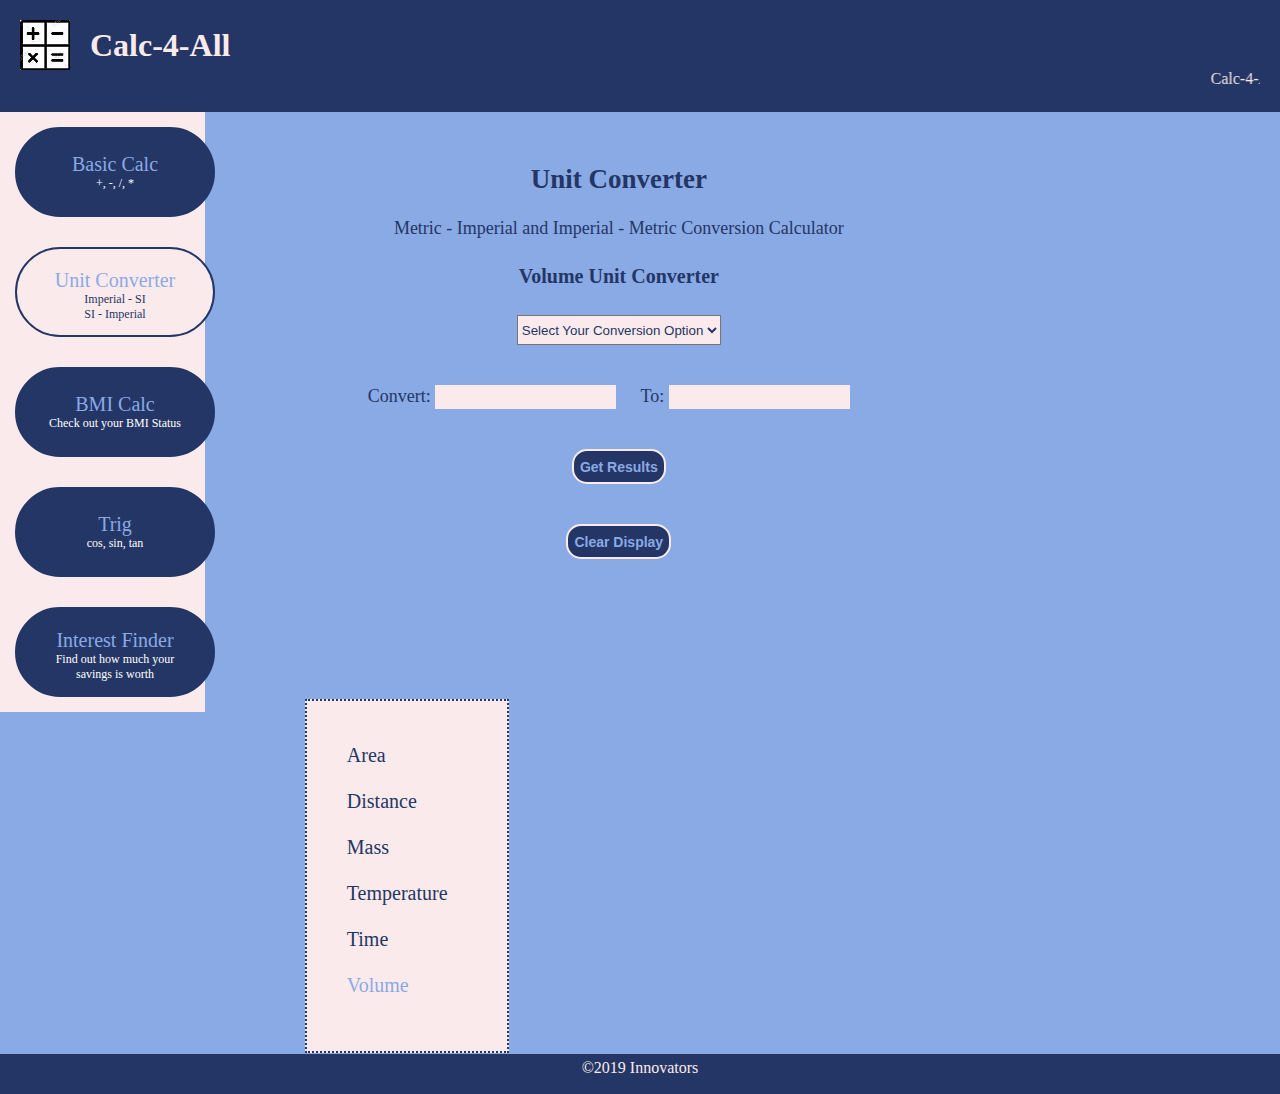
<file: html_files/volume.html>
<!DOCTYPE html>
<html>
<head>
	<title>Calc-4-All</title>
	<link rel="stylesheet" type="text/css" href="..\css_files\volume.css">
</head>
<body>
	<div id="main_body">
	<header>
		<div id="main_header">
			<a href="index.html"><img src="../logo2.jpg" alt="logo" width="50" height="50"></a>
			<h1>Calc-4-All</h1>
			<marquee id="text">
				Calc-4-All is a free online calculator. Here you will find Basic Arithmetic, Trigonometry, BMI, Interest and Unit Conversion calculators. Enjoy!!!
			</marquee>
		</div>		
	</header>
	<aside>
		<div id="right_aside">
			<button class="button">
				<a href="index.html">Basic Calc</a>
				<p> +, -, /, *</p>
			</button>
			<button class="button" id="active">
				<a href="area.html">Unit Converter</a>
				<p> Imperial - SI</p>
				<p> SI - Imperial</p>
			</button>
			<button class="button">
				<a href="bmi.html">BMI Calc</a>
				<p>Check out your BMI Status</p>
			</button>
			<button class="button">
				<a href="trig.html">Trig</a>
				<p>cos, sin, tan</p>
			</button>
			<button class="button">
			<a href="int.html">Interest Finder</a>
				<p>Find out how much your savings is worth</p>
			</button>
	    </div>
	</aside>
	<div id="main_content">
		<h2>Unit Converter</h2>
		<p>
			Metric - Imperial and Imperial - Metric Conversion Calculator
		</p>        
		<h4>Volume Unit Converter</h4>
		<select  class="choose" id="choose_volume">
			<option id="select_option">Select Your Conversion Option</option>
			<option class="option" value="l-g">Litres - Gallons</option>
			<option class="option" value="g-l">Gallons - Litres</option>
		</select>
		<br>
		<!-- input areas where user inputs value and gets output in return -->
		<label>Convert:</label>
		<input type="number" class="user_input" step="0.01" min="0" required>
		<label>To:</label>
		<input type="text" class="app_output">
		<br>
		<button onclick="convert()" id="answer">Get Results</button>	
		<br>
		<button onclick="clear_display()" id="clear_display">Clear Display</button>			
	</div>
	<aside>
		<div id="left_aside">
			<ul id="left-list">
				<br>
				<li><a href="area.html">Area</a></li>
				<br>
				<li><a href="distance.html">Distance</a></li>
				<br>
				<li><a href="mass.html">Mass</a></li>
				<br>
				<li><a href="temp.html">Temperature</a></li>
				<br>
				<li><a href="time.html">Time</a></li>
				<br>
				<li><a href="volume.html"  class="current">Volume</a></li>
			</ul>		
		</div>
	</aside>
	<div id="clear"></div>
	<footer>
		<div id="footer">
			<p>&copy;2019 Innovators</p>
		</div>
	</footer>
</div>
<script type="text/javascript" src="..\js_files\volume.js"></script>
</body>
</html>
</file>
